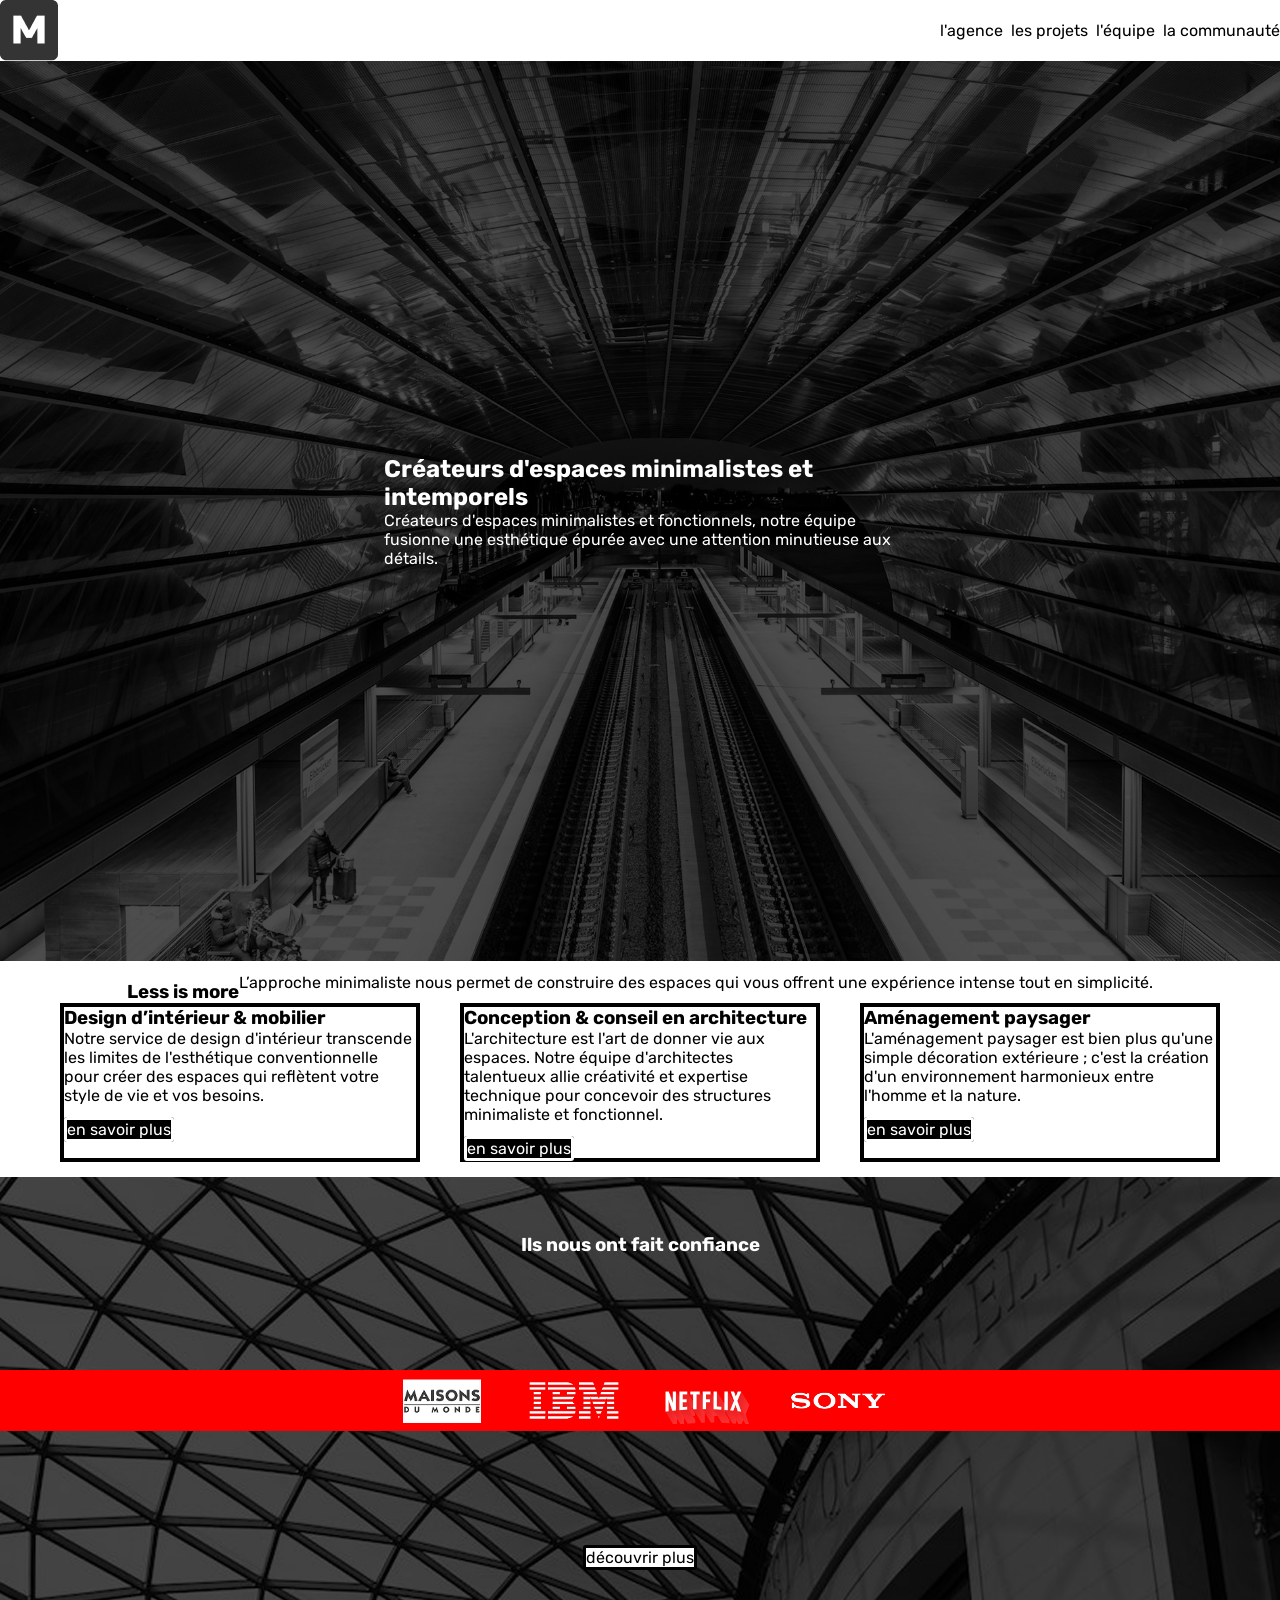
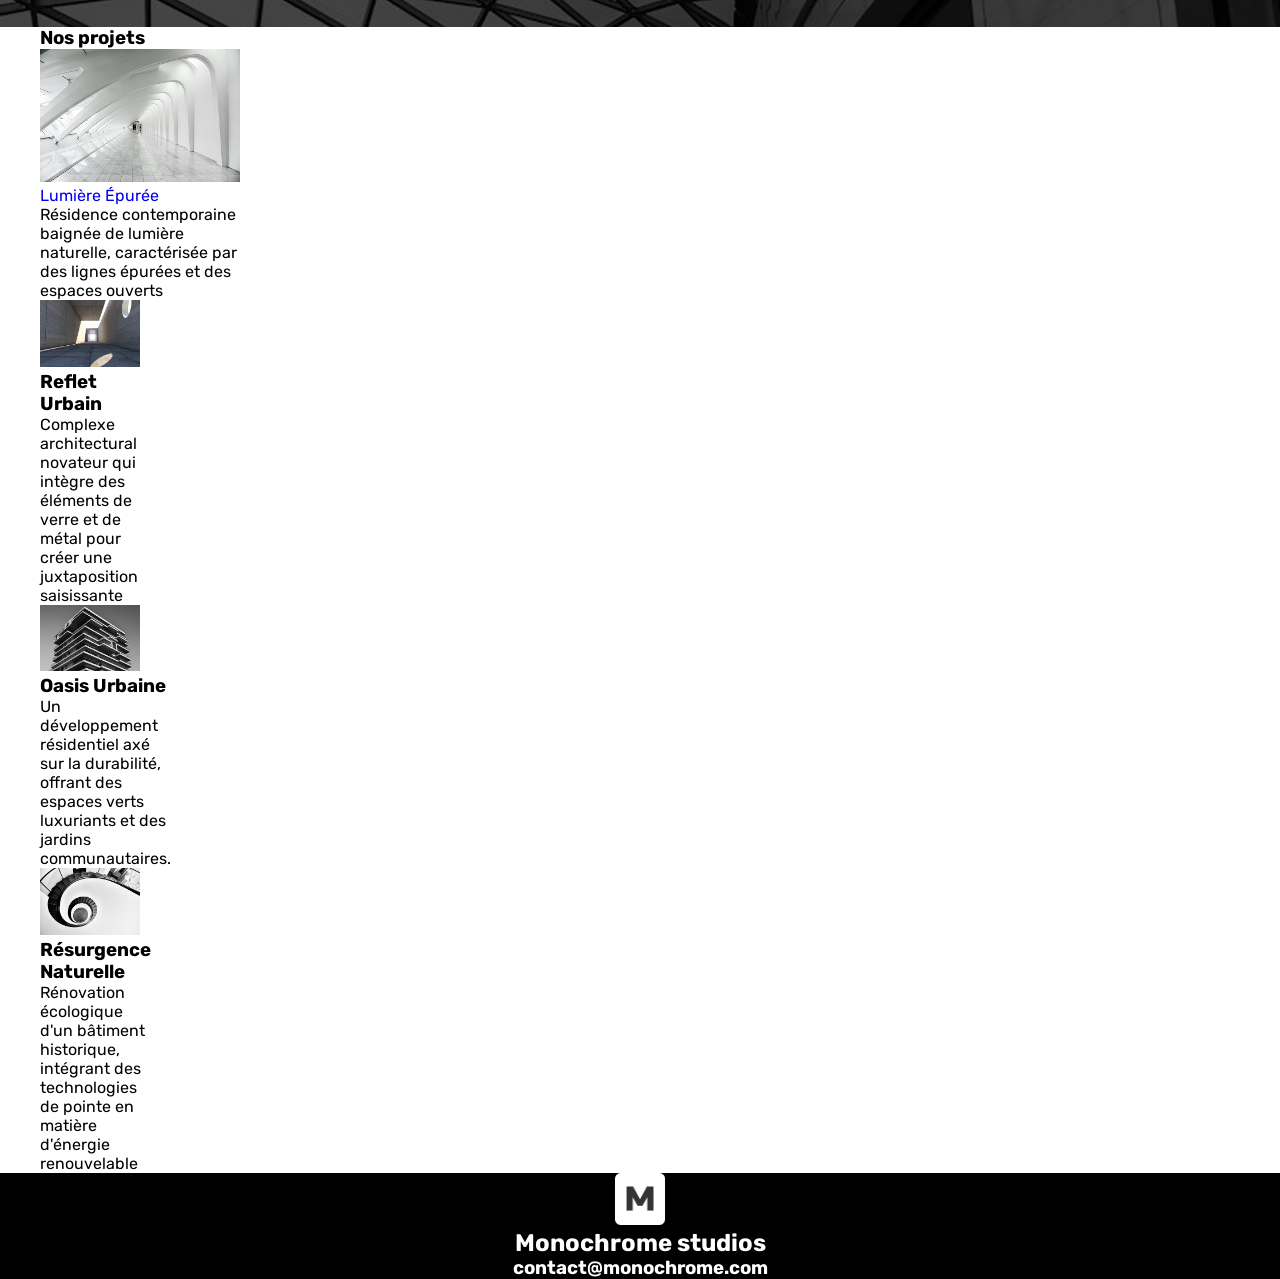
<file: index.html>
<!DOCTYPE html>
<html lang="en">

<head>
    <meta charset="UTF-8">
    <meta name="viewport" content="width=device-width, initial-scale=1.0">
    <title>Document</title>
    <link rel="stylesheet" href="style.css">
</head>

<body>
    <header class="flex spacebetween aligncenter">
        <img src="asset/logo-black.png" alt="">
        <nav class="flex gap8"><a href="" class="noir">l'agence</a>
            <a href="#Nos-projets" class="noir">les projets</a>
            <a href="" class="noir">l'équipe</a>
            <a href="" class="noir">la communauté</a>
        </nav>
    </header>
    <main>
        <!-- SECTION 1 -->
        <section class="section-hero  flex justify-center flex aligncenter">
            <div class="w40">

                <h2 class="white">Créateurs d'espaces minimalistes et intemporels</h2>
                <p class="white">Créateurs d'espaces minimalistes et fonctionnels, notre équipe fusionne une esthétique
                    épurée avec une
                    attention minutieuse aux détails.</p>

            </div>
        </section>
        <!-- SECTION 2 -->
        <section class="container1200">
            <!-- Less is more -->
            <div class="flex justify-center flex aligncenter">
                <h3 class="margesec2 ">Less is more</h3>
                <p>L’approche minimaliste nous permet de construire des espaces qui vous offrent une expérience intense
                    tout
                    en simplicité.</p>
            </div>
            <!-- flexbox section 2 -->
            <section class="flex spacearound">
                <!-- Design d’intérieur & mobilier -->
                <div class="card margin2">
                    <h3>Design d’intérieur & mobilier</h3>
                    <p class="margin2">Notre service de design d'intérieur transcende les limites de l'esthétique
                        conventionnelle pour créer
                        des
                        espaces qui reflètent votre style de vie et vos besoins. </p>
                    <a href="" class="btn">en savoir plus</a>
                </div>
                <!-- Conception & conseil -->
                <div class="card margin2">
                    <h3>Conception & conseil
                        en architecture</h3>
                    <p class="margin2">L'architecture est l'art de donner vie aux espaces. Notre équipe d'architectes
                        talentueux allie
                        créativité et expertise technique pour concevoir des structures minimaliste et fonctionnel.</p>
                    <a href="" class="btn">en savoir plus</a>
                </div>
                <!-- Aménagement paysager -->
                <div class="card margin2">
                    <h3>Aménagement paysager</h3>
                    <p class="margin2">L'aménagement paysager est bien plus qu'une simple décoration extérieure ; c'est
                        la création d'un
                        environnement harmonieux entre l'homme et la nature. </p>
                    <a href="" class="btn">en savoir plus</a>
                </div>
            </section>
        </section>
        <!-- SECTION 3 -->
        <section class="section3 flex column spacearound">
            <h3 class=" flex white justify-center">Ils nous ont fait confiance</h3>
            <div class="flex aligncenter justify-center bgred gap32">
                <img src="asset/maison-du-monde.png" alt="" width="100">
                <img src="asset/ibm.png" alt="" width="100">
                <img src="asset/netflix.png" alt="" width="100">
                <img src="asset/sony.png" alt="" width="100">
            </div>
            <div class="flex aligncenter justify-center flexend"><a href="" class="btnblanc">découvrir plus</a>
            </div>
        </section>
        <!-- SECTION 4  nos projets-->
        <section id="Nos-projets" class="container1200">
            <h3>Nos projets</h3>
            <div class="flex spacebetween w45">
            <div class=">
                <a href="lumiere-epure.html">
                    <img src="asset/img-galerie-1.png" alt="" width="200">
                    <a href="lumiere-epure.html">Lumière Épurée</a>
                    <p>Résidence contemporaine baignée de lumière naturelle, caractérisée par des lignes épurées et des
                        espaces ouverts</p>
            </div>
            </a>
            <div>
                <img src="asset/img-galerie-2.png" alt="" width="100">
                <h3>Reflet Urbain</h3>
                <p>Complexe architectural novateur qui intègre des éléments de verre et de métal pour créer une
                    juxtaposition saisissante</p>
            </div>
            <div>
                <img src="asset/img-galerie-3.png" alt="" width="100">
                <h3>Oasis Urbaine</h3>
                <p>Un développement résidentiel axé sur la durabilité, offrant des espaces verts luxuriants et des
                    jardins
                    communautaires.</p>
            </div>
            <div><img src="asset/img-galerie-4.png" alt="" width="100">
                <h3>Résurgence Naturelle</h3>
                <p>Rénovation écologique d'un bâtiment historique, intégrant des technologies de pointe en matière
                    d'énergie
                    renouvelable</p>
            </div>
        </div>
        </section>
    </main>
    <footer class="black">
        <div class="end"><img src="asset/logo-white.png" alt="" width="50">
            <h2>Monochrome studios</h2>
            <h3>contact@monochrome.com</h3>
        </div>
    </footer>
</body>

</html>
</file>
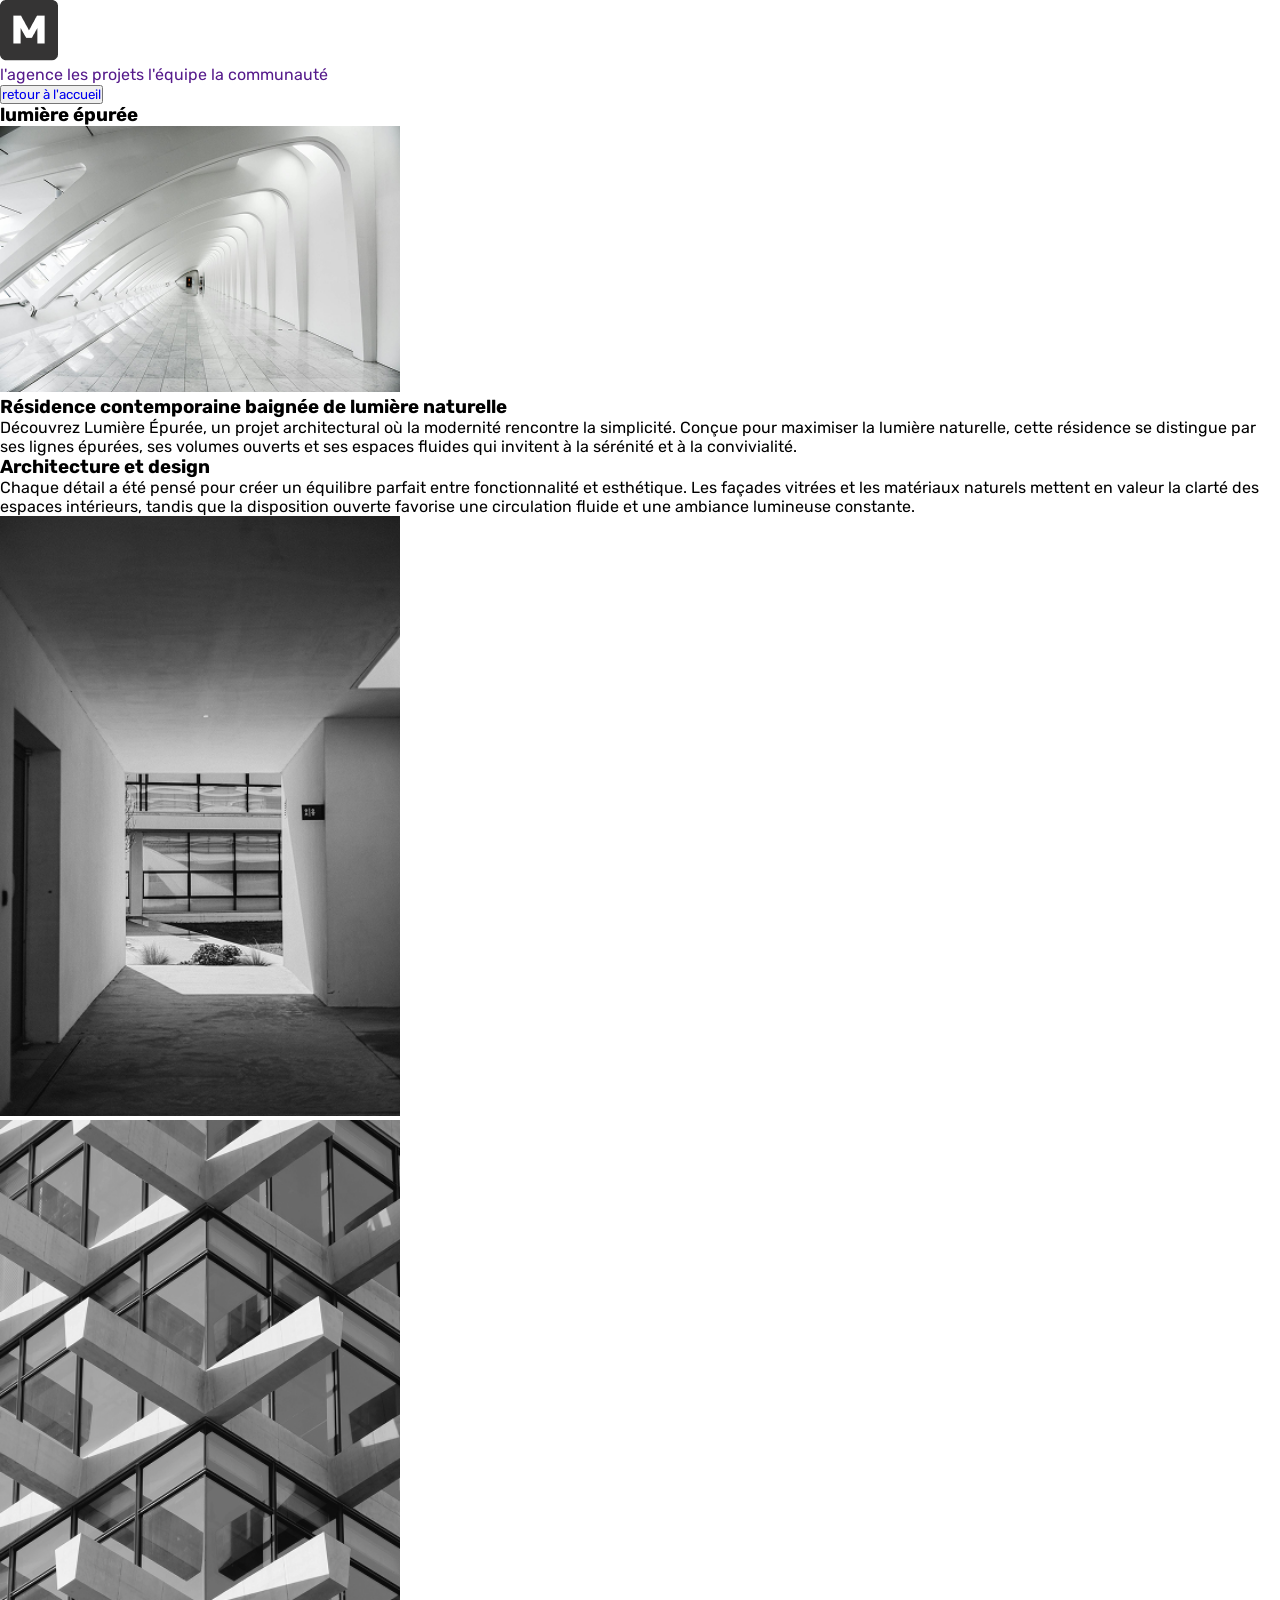
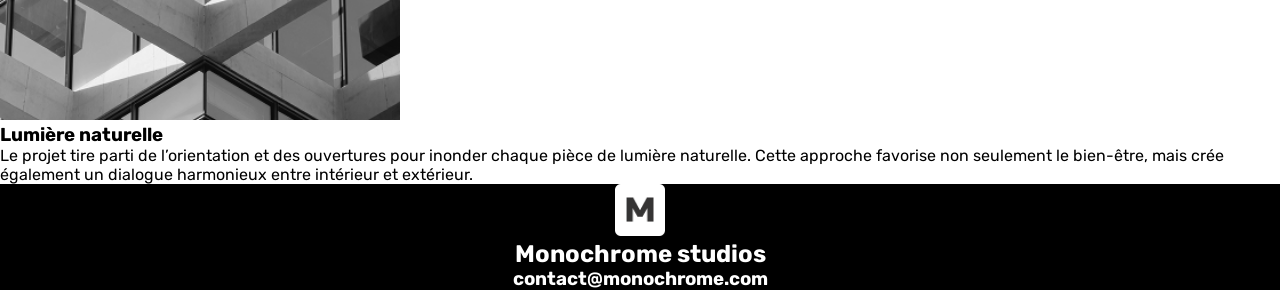
<file: lumiere-epure.html>
<!DOCTYPE html>
<html lang="en">

<head>
    <meta charset="UTF-8">
    <meta name="viewport" content="width=device-width, initial-scale=1.0">
    <title>Document</title>
    <link rel="stylesheet" href="style.css">
</head>

<body>
    <!-- en tête de la page -->
    <header>
        <img src="asset/logo-black.png" alt="">
        <nav>
            <a href="">l'agence</a>
            <a href="">les projets</a>
            <a href="">l'équipe</a>
            <a href="">la communauté</a>
        </nav>
        <button><a href="index.html">retour à l'accueil</a></button>
    </header>
    <main> 
        <!-- lumière épurée -->
        <div>
            <h3>lumière épurée</h3>
            <img src="asset/img-galerie-1.png" alt="" width="400">
            <h3>Résidence contemporaine baignée de lumière naturelle</h3>
            <p>Découvrez Lumière Épurée, un projet architectural où la modernité rencontre la simplicité. Conçue pour
                maximiser la lumière naturelle, cette résidence se distingue par ses lignes épurées, ses volumes ouverts
                et ses espaces fluides qui invitent à la sérénité et à la convivialité.</p>
        </div>
        <!-- Architecture et design -->
        <div>
            
            <h3>Architecture et design</h3>

            <p>Chaque détail a été pensé pour créer un équilibre parfait entre fonctionnalité et esthétique. Les façades
                vitrées et les matériaux naturels mettent en valeur la clarté des espaces intérieurs, tandis que la
                disposition ouverte favorise une circulation fluide et une ambiance lumineuse constante.</p>
                <img src="asset/img2-lumiere-Epuree..png" alt="" width="400">
        </div>
        <!-- Lumière naturelle -->
        <div>
            <img src="asset/img3-lumiere-Epuree..png" alt="" width="400">
            <h3>Lumière naturelle</h3>

            <p>Le projet tire parti de l’orientation et des ouvertures pour inonder chaque pièce de lumière naturelle.
                Cette approche favorise non seulement le bien-être, mais crée également un dialogue harmonieux entre
                intérieur et extérieur.</p>
        </div>
    </main>
    <!-- pied de page  -->
    <footer class="black">
        <div class="end"><img src="asset/logo-white.png" alt="" width="50">
            <h2>Monochrome studios</h2>
            <h3>contact@monochrome.com</h3>
        </div>
    </footer>
</body>

</html>
</file>
<file: style.css>
@import url('https://fonts.googleapis.com/css2?family=Rubik:ital,wght@0,300..900;1,300..900&display=swap');
*{padding: 0;margin: 0;box-sizing: border-box; font-family: 'rubik', sans-serif;}
.section-hero {
    background-image: url(asset/bg-image-hero.png);
    background-size: cover;
    background-repeat: no-repeat;
    height: 100vh;
}

/* 100% de la hauteur de l'écran*/
.white {
    color: white;
}

.section3 {
    background-image: url(asset/bg-image-2.png);
    background-size: cover;
    background-repeat: no-repeat;
    height: 50vh;
}

.black {
    background-color: black;
    color: white;
    background-repeat: no-repeat;
    background-size: cover;
}

.end {
    text-align: center;
}

.flex {
    display: flex;
    flex-wrap: wrap;
}

.spacebetween {
    justify-content: space-between;
}

.gap8 {
    gap: 8px;
}
a{text-decoration: none;}
.noir{color: black;}
.aligncenter{align-items: center;}
.p40 {padding: 40px;}
/* taille */
.w40{width: 40%;}
.justify-center{justify-content: center;}
.margesec2{margin-top: 20px;}
.card{border: 4px black solid;width: 30%;}
.flex{display: flex;flex-wrap: wrap;}
.margin2{margin-bottom: 15px;}
.mt20{margin-top: 20px;}
.container1200{
    max-width: 1200px;
    width: 100%;
    margin-left: auto;
    margin-right: auto;
}
.btn{border: solid; background-color: black;color: white;border-radius: 3px;}
.spacearound{justify-content: space-around;}
.btnblanc{border: solid; background-color: rgb(255, 255, 255);color: rgb(0, 0, 0);border-radius: 3px;}
.flexend{align-items: flex-end;}
.column{flex-direction: column;}
.bgred{background-color: red;}
.gap32{gap: 32px;}
.cardprojet{border: solid black 3px; width: 500px;padding: 4px;width: 30%}
.w45{width: 45px;}
</file>
